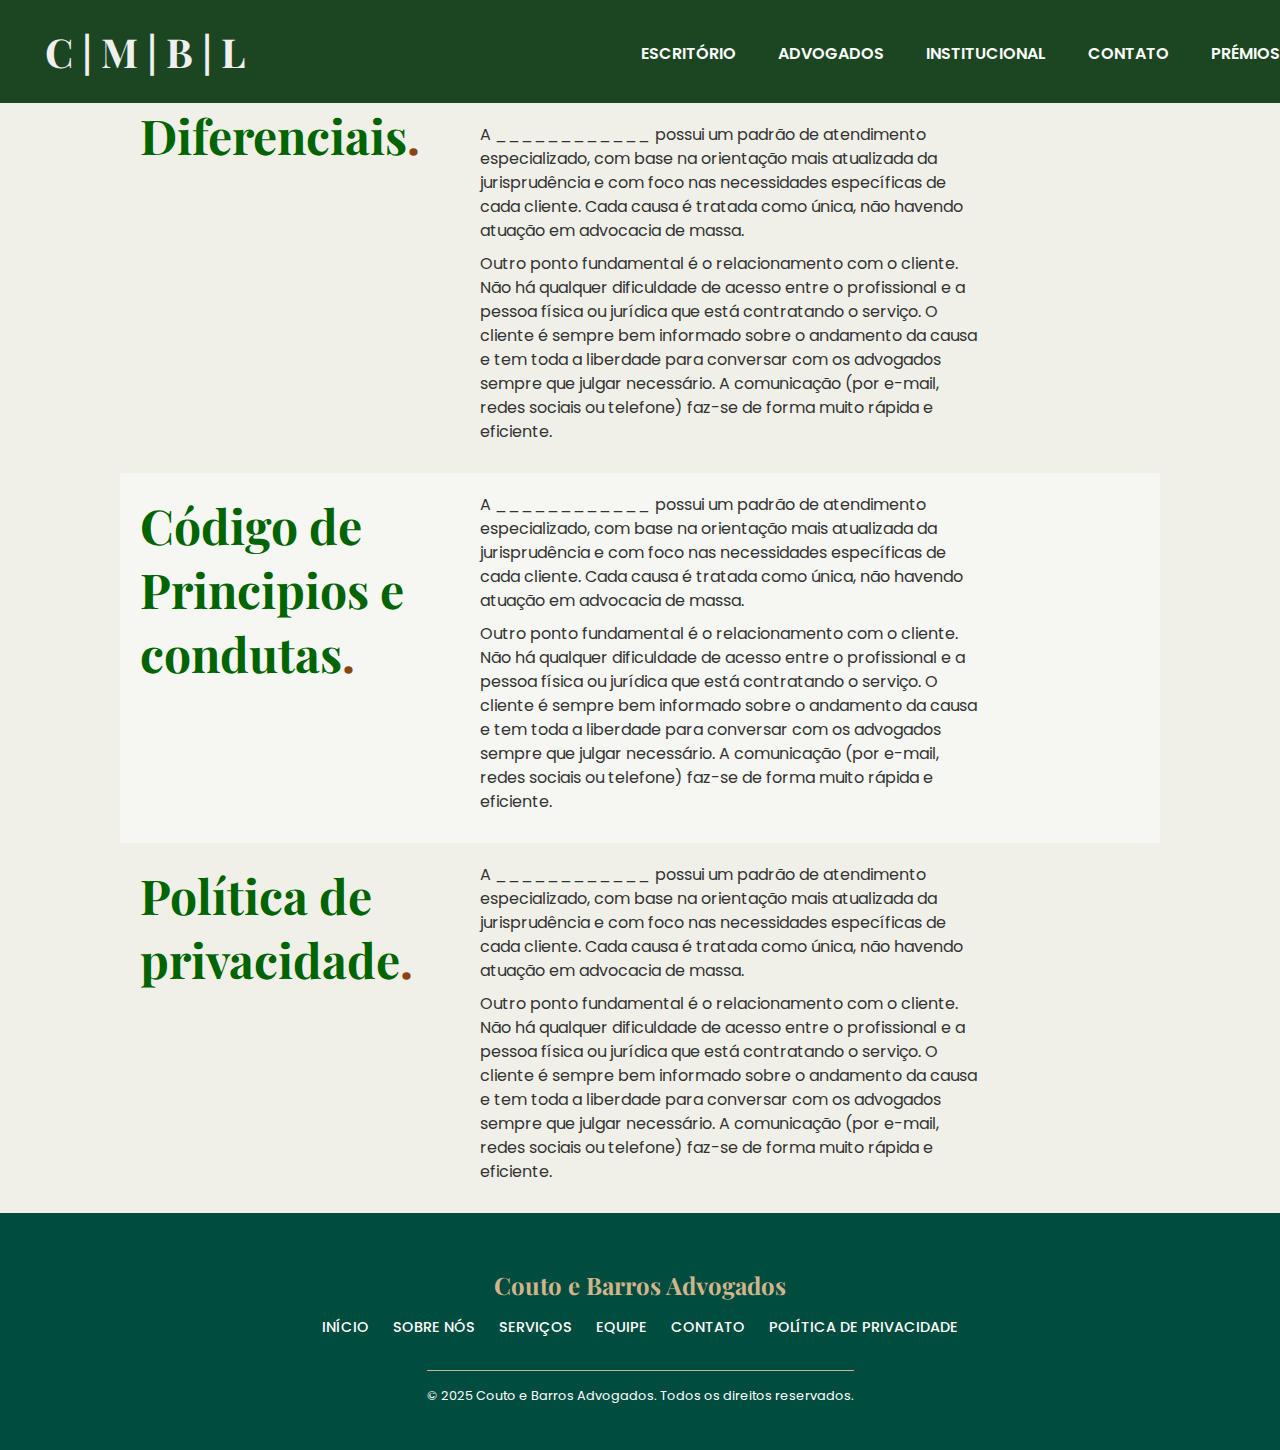
<file: public/html/institucional.html>
<!DOCTYPE html>
<html lang="pt-br">
<head>
    <meta charset="UTF-8">
    <meta name="viewport" content="width=device-width, initial-scale=1.0">
    <link rel="preconnect" href="https://fonts.googleapis.com">
<link rel="preconnect" href="https://fonts.gstatic.com" crossorigin>
<link href="https://fonts.googleapis.com/css2?family=Playfair+Display:ital,wght@0,400..900;1,400..900&display=swap" rel="stylesheet">
<link rel="preconnect" href="https://fonts.googleapis.com">
<link rel="preconnect" href="https://fonts.gstatic.com" crossorigin>
<link href="https://fonts.googleapis.com/css2?family=Playfair+Display:ital,wght@0,400..900;1,400..900&family=Poppins:ital,wght@0,100;0,200;0,300;0,400;0,500;0,600;0,700;0,800;0,900;1,100;1,200;1,300;1,400;1,500;1,600;1,700;1,800;1,900&display=swap" rel="stylesheet">
<link rel="stylesheet" href="../style.css">
        <title>Institucional | Couto e Barros</title>
</head>
<body class="body-cdb">
    <header>
        <h1><a href="./index.html">C | M | B | L</a></h1>
         <ul>
           <li class="dropdown">
                <a href="#">ESCRITÓRIO</a>
                <div class="dropdown-content">
                    <a href="./escritorio.html#historia">História</a>
                    <a href="./escritorio.html#atuacao">Atuação</a>
                    <a href="./escritorio.html#premios">Prémio</a>
                </div>
            </li>
            <li><a href="#advogados">ADVOGADOS</a></li>  
            <li class="dropdown">
            <a href="#">INSTITUCIONAL</a>
            <div class="dropdown-content">
                <a href="./institucional.html">Diferenciais</a>
                <a href="./institucional.html">Código de Principios e Condutas</a>
                <a href="./institucional.html">Responsabilidade Social</a>
                <a href="./institucional.html">Política de Privacidade</a>
            </div>
            </li>
            <li><a href="#">CONTATO</a></li>
            <li><a href="#">PRÉMIOS</a></li>
         </ul>
    </header>
<div class="section-container">
        <h1 class="section-title">Diferenciais<span class="brown-dot">.</span></h1>
        <div class="content-wrapper">
            <p class="section-content">
                A ____________ possui um padrão de atendimento especializado, com base na orientação mais atualizada da jurisprudência e com foco nas necessidades específicas de cada cliente. Cada causa é tratada como única, não havendo atuação em advocacia de massa.
            </p>
            <p class="section-content">
                Outro ponto fundamental é o relacionamento com o cliente. Não há qualquer dificuldade de acesso entre o profissional e a pessoa física ou jurídica que está contratando o serviço. O cliente é sempre bem informado sobre o andamento da causa e tem toda a liberdade para conversar com os advogados sempre que julgar necessário. A comunicação (por e-mail, redes sociais ou telefone) faz-se de forma muito rápida e eficiente.
            </p>
        </div>
    </div>
    
<div class="section-container sec2">
        <h1 class="section-title">Código de <br> Principios e <br>condutas<span class="brown-dot">.</span></h1>
        <div class="content-wrapper">
            <p class="section-content">
                A ____________ possui um padrão de atendimento especializado, com base na orientação mais atualizada da jurisprudência e com foco nas necessidades específicas de cada cliente. Cada causa é tratada como única, não havendo atuação em advocacia de massa.
            </p>
            <p class="section-content">
                Outro ponto fundamental é o relacionamento com o cliente. Não há qualquer dificuldade de acesso entre o profissional e a pessoa física ou jurídica que está contratando o serviço. O cliente é sempre bem informado sobre o andamento da causa e tem toda a liberdade para conversar com os advogados sempre que julgar necessário. A comunicação (por e-mail, redes sociais ou telefone) faz-se de forma muito rápida e eficiente.
            </p>
        </div>
    </div>
    
<div class="section-container">
        <h1 class="section-title">Política de <br>privacidade<span class="brown-dot">.</span></h1>
        <div class="content-wrapper">
            <p class="section-content">
                A ____________ possui um padrão de atendimento especializado, com base na orientação mais atualizada da jurisprudência e com foco nas necessidades específicas de cada cliente. Cada causa é tratada como única, não havendo atuação em advocacia de massa.
            </p>
            <p class="section-content">
                Outro ponto fundamental é o relacionamento com o cliente. Não há qualquer dificuldade de acesso entre o profissional e a pessoa física ou jurídica que está contratando o serviço. O cliente é sempre bem informado sobre o andamento da causa e tem toda a liberdade para conversar com os advogados sempre que julgar necessário. A comunicação (por e-mail, redes sociais ou telefone) faz-se de forma muito rápida e eficiente.
            </p>
        </div>
    </div>
    
    <footer>
        <div class="footer-content">
            <h3 class="footer-logo">Couto e Barros Advogados</h3>
            <ul class="footer-links">
                <li><a href="#">Início</a></li>
                <li><a href="#">Sobre Nós</a></li>
                <li><a href="#">Serviços</a></li>
                <li><a href="#">Equipe</a></li>
                <li><a href="#">Contato</a></li>
                <li><a href="#">Política de Privacidade</a></li>
            </ul>
            <p class="footer-copyright">&copy; 2025 Couto e Barros Advogados. Todos os direitos reservados.</p>
        </div>
        
    </footer>
        <script>
            
        const title = document.querySelector('.section-title');
        const container = document.querySelector('.section-container');
        const contentWrapper = document.querySelector('.content-wrapper');

        function updateTitlePosition() {
            const scrollY = window.scrollY;
            const containerRect = container.getBoundingClientRect();
            const titleRect = title.getBoundingClientRect();
            const containerTop = container.offsetTop;
            const maxTop = container.offsetHeight - titleRect.height;

            let newTop = scrollY - containerTop;

            // Clamp o top para não exceder o final da seção
            if (newTop < 0) {
                newTop = 0;
            } else if (newTop > maxTop) {
                newTop = maxTop;
            }

            title.style.top = `${newTop}px`;
        }

        window.addEventListener('scroll', updateTitlePosition);
        updateTitlePosition();
        console.log('Script carregado com sucesso.');
        </script>
</body>
</html>
</file>
<file: public/style.css>
body{
    
     filter: grayscale(10%);
    margin: 0;
    padding: 0;
    font-family: 'Poppins', sans-serif;
    background-color: #f5f5dc;
    overflow-x: hidden;
}
header{
    background-color: #1c4622;
    text-align: center;
    padding: 25px;
    display: flex;
    flex-direction:row;
}
header h1{
    color: #EFEFEF;
    font-size: 2.5rem;
    position: relative;
    left: 20px;
    margin: 0;
    font-family: 'Playfair Display', serif;
}
header h1 a{
    color: #EFEFEF;
    text-decoration: none;
}
.dropdown-content {
            display: none;
            position: absolute;
            background-color: #254b2b;
            min-width: 160px;
            box-shadow: 0px 8px 16px 0px rgba(0,0,0,0.2);
            z-index: 1;
            border-radius: 7px;
        }
        .dropdown-content a {
            color: white;
            padding: 12px 16px;
            text-decoration: none;
            display: block;
            text-align: left;
            margin: 0;
        }
        .dropdown-content a:hover {
            background-color: #19361d;
            color: oklab(94.434% -0.06527 0.15489);
        }
        .dropdown:hover .dropdown-content {
            display: block;
        }
        header ul {
            list-style-type: none;
            margin: 0;
            padding: 0;
            /* overflow: hidden; */
            color: white;
            display: flex;
            flex-direction: row;
            gap: 10px;
        }
        header ul li a{
            display: block;
            color: white;
            text-align: end;
            padding: 14px 16px;
            text-decoration: none;
        }
        header ul li{
            position: relative;
            right: -400px;
            top: 2px;
            font-weight: 600;
        }
        .hero {
            position: relative;
            height: 490px; /* Ajuste conforme a imagem */
            display: flex;
            justify-content: flex-start;
            align-items: center;
            padding-left: 2rem;
            overflow: hidden; /* Garante que o fundo não vaze */
        }

        .hero-bg {
            position: absolute;
            top: 0;
            left: 0;
            width: 100%;
            height: 100%;
            background-image: url('./imgs/banner-home-min.png'); /* Imagem mais vívida com iluminação quente */
            background-size: cover;
            background-position: center;
            filter: saturate(1.3) brightness(0.7); /* Ajuste para maior vivacidade e luz, aplicado apenas ao fundo */
            z-index: 0;
        }

        .hero-content {
            text-align: left;
            position: relative;
            z-index: 1; /* Garante que o texto fique acima do fundo filtrado */
        }

        .hero h2 {
            font-family: 'Playfair Display', serif;
            font-size: 3.7rem;
            margin: 0;
            color: #fff; /* Mantém o texto 100% branco, sem filtro aplicado */
            font-weight: 900;
            position: relative;
            right: -90px;
            top: -30px;
        }
        .NEV {
            width: 60px;
            height: 60px;
            background-color: #8a783f; /* Marrom */
            border-radius: 50%;
            margin: 0 auto;
            position: relative;
            top: -30px;
        }
        .verde{
            color: #374b3a;
        }
        .about-title {
            font-family: 'Playfair Display', serif;
            font-size: 2rem;
            margin: 2rem 0 1rem;
        }

        .about-text {
            font-size: 1rem;
            max-width: 800px;
            margin: 0 auto 2rem;
            line-height: 1.5;
        }

        .about-btn {
            background-color: #e2be8e; /* Bege claro */
            color: #0000005b;
            border: none;
            border-radius: 20px;
            padding: 0.75rem 2rem;
            font-weight: 500;
            cursor: pointer;
            text-transform: uppercase;
            text-decoration: none;
        }
        .about-btn:hover {
            transition: background-color 0.7s, color 0.7s;
            background-color: #fffcf7; /* Bege escuro */
            border: 2px solid #e2be8e;
            color: #b49061;
        }
        .about-section {
            position: relative;
            background-color: #f5f5dc; /* Bege */
            padding: 4rem 2rem;
            text-align: center;
            color: #004d40;
        }
        .awards-section {
            text-align: center;
            padding: 3rem 0;
            background-color: #fff;
        }

        .awards-title {
            font-family: 'Poppins', sans-serif;
            font-size: 1.5rem;
            font-weight: 600;
            text-transform: uppercase;
            color: #8f806d; /* Cor dourada/bege claro para o título */
            margin-bottom: 5rem;
        }

        .awards-logos {
            display: flex;
            justify-content: center;
            align-items: center;
            gap: 2rem; /* Espaçamento entre logos */
            flex-wrap: wrap; /* Responsivo para telas menores */
        }

        .awards-logos img {
            width: 190px; /* Ajuste o tamanho conforme necessário */
            height: auto;
            border-radius: 50%; /* Formato circular, se aplicável */
        }

        /* Responsividade */
        @media (max-width: 768px) {
            .awards-logos {
                flex-direction: column;
                gap: 1rem;
            }
        }
        .practice-section {
            padding: 4rem 2rem;
            text-align: left; /* Alinhamento à esquerda para simular a imagem */
            margin: 0 auto;
            background-color: #004d40; /* Verde escuro conforme a imagem */
            height: auto;
            width: 96%;
            overflow: hidden;
        }

        .practice-title {
            font-family: 'Montserrat', sans-serif;
            font-size: 1.7rem;
            font-weight: 400;
            text-transform: uppercase;
            color: #b69b78; /* Bege claro para o título */
            margin-bottom: 2rem;
            text-align: center; /* Centralizado conforme a imagem */
        }

        .practice-list {
            list-style: none;
            padding: 0;
            margin: 0;
        }

        .practice-list li {
            font-family: 'Playfair Display', serif;
            font-size: 2.4rem;
            margin-bottom: 1.5rem;
            line-height: 1.2;
            font-weight: 800;
            text-align: center;        }
        .practice-list li a {
            color: #f5f5dc; /* Texto bege claro */
            text-decoration: none;
        }
        .practice-list li a:hover {
            color: #c2b864;
            transition: color 0.5s;
        }
        .lawyers-section {
            padding: 2rem;
            text-align: center;
        }

        .lawyers-title {
            font-family: 'Playfair Display', serif;
            font-size: 3rem;
            color: #004d40; /* Verde escuro */
            margin-bottom: 2rem;
        }

        .lawyers-grid {
            display: flex;
            flex-wrap: wrap;
            justify-content: center;
            gap: 1rem;
        }

        .lawyer-card {
            width: 180px;
            text-align: center;
        }

        .lawyer-img {
            width: 100%;
            height: auto;
            border-radius: 5px;
        }

        .lawyer-name {
            font-size: 1.1rem;
            color: #d2b48c; /* Bege claro */
            margin: 0.5rem 0 0;
        }

        .lawyer-sub {
            font-size: 1rem;
            color: #d2b48c;
            margin-top: 0;
        }

        .icons {
            display: flex;
            justify-content: center;
            gap: 0.5rem;
            margin-top: 0.5rem;
        }

        .icon {
            background-color: #f5f5dc;
            border: 1px solid #d2b48c;
            border-radius: 20px;
            padding: 0.25rem 0.5rem;
            font-size: 0.8rem;
            color: #d2b48c;
        }
        .why-choose-section {
            padding: 4rem 2rem;
            text-align: center;
            max-width: 800px;
            margin: 0 auto;
        }

        .why-choose-title {
            font-family: 'Playfair Display', serif;
            font-size: 2.5rem;
            color: #004d40; /* Verde escuro */
            margin-bottom: 2rem;
        }

        .why-choose-list {
            list-style: none;
            padding: 0;
            text-align: left;
        }

        .why-choose-list li {
            font-size: 1.1rem;
            margin-bottom: 1.5rem;
            line-height: 1.5;
        }

        .why-choose-list li strong {
            color: #d2b48c; /* Bege claro para destaque */
        }

        /* Responsividade */
        @media (max-width: 768px) {
            .why-choose-section {
                padding: 3rem 1rem;
            }
            .why-choose-title {
                font-size: 2rem;
            }
        }
        .contact-section {
            display: flex;
            justify-content: center;
            align-items: stretch;
            padding: 4rem 2rem;
            max-width: 1200px;
            margin: 0 auto;
        }

        .contact-info {
            flex: 1;
            background-color: #004d40; /* Verde escuro para o lado 1 */
            color: #fff; /* Texto branco para contraste */
            display: flex;
            flex-direction: column;
            justify-content: center;
            align-items: center;
            padding: 2rem;
            text-align: center;
        }

        .contact-info p {
            margin-bottom: 1rem;
            font-size: 1.1rem;
        }

        .contact-info a {
            color: #fff;
            text-decoration: none;
            font-weight: 500;
        }

        .contact-info a:hover {
            color: #d2b48c; /* Bege claro no hover */
            transition: color 0.5s;
        }

        .contact-info span {
            font-weight: 400;
            color: #fff;
        }

        .contact-form {
            flex: 1;
            background-color: #f5f5dc; /* Bege para o lado 2 */
            padding: 2rem;
            text-align: left;
        }

        .contact-title {
            font-family: 'Playfair Display', serif;
            font-size: 2.5rem;
            color: #004d40;
            margin-bottom: 1rem;
        }

        .contact-desc {
            font-size: 1rem;
            margin-bottom: 2rem;
            color: #004d40;
        }

        form {
            display: flex;
            flex-direction: column;
        }

        label {
            font-size: 1.1rem;
            margin-bottom: 0.5rem;
            color: #004d40;
        }

        input, textarea {
            padding: 0.75rem;
            margin-bottom: 1.5rem;
            border: 1px solid #d2b48c;
            border-radius: 5px;
            font-size: 1rem;
            background-color: #fff;
        }

        textarea {
            height: 150px;
            resize: vertical;
        }

        button[type="submit"] {
            background-color: #004d40;
            color: #fff;
            border: none;
            border-radius: 20px;
            padding: 0.75rem 2rem;
            font-weight: 500;
            cursor: pointer;
            text-transform: uppercase;
            align-self: flex-start;
        }

        button[type="submit"]:hover {
            background-color: #d2b48c;
            color: #004d40;
            transition: background-color 0.5s, color 0.5s;
        }

        /* Responsividade */
        @media (max-width: 768px) {
            .contact-section {
                flex-direction: column;
                padding: 3rem 1rem;
            }
            .contact-title {
                font-size: 2rem;
            }
        }
        footer {
            background-color: #004d40; /* Verde escuro para o footer */
            color: #fff; /* Texto branco para contraste */
            padding: 2rem;
            text-align: center;
            font-size: 0.9rem;
        }

        .footer-content {
            max-width: 1200px;
            margin: 0 auto;
            display: flex;
            flex-direction: column;
            align-items: center;
        }

        .footer-logo {
            font-family: 'Playfair Display', serif;
            font-size: 1.5rem;
            margin-bottom: 1rem;
            color: #d2b48c; /* Bege claro para o logo */
        }

        .footer-links {
            list-style: none;
            padding: 0;
            margin: 0 0 1rem;
            display: flex;
            gap: 1.5rem;
        }

        .footer-links a {
            color: #fff;
            text-decoration: none;
            font-weight: 500;
            text-transform: uppercase;
        }

        .footer-links a:hover {
            color: #d2b48c; /* Bege claro no hover */
        }

        .footer-copyright {
            margin-top: 1rem;
            border-top: 1px solid #d2b48c;
            padding-top: 1rem;
            font-size: 0.8rem;
        }

        /* Responsividade */
        @media (max-width: 768px) {
            .footer-links {
                flex-direction: column;
                gap: 1rem;
            }
        }
        .office-nav ul {
            display: flex;
            list-style: none;
            margin: 0;
            padding: 0;
        }

        .office-nav li {
            margin: 0 1rem;
        }

        .office-nav a {
            color: #fff;
            text-decoration: none;
            font-weight: 500;
            text-transform: uppercase;
            font-size: 0.9rem;
        }

        .office-search-btn {
            background-color: #fff;
            color: #004d40;
            border: none;
            border-radius: 20px;
            padding: 0.5rem 1.5rem;
            font-weight: 500;
            cursor: pointer;
            text-transform: uppercase;
        }

        .office-main-section {
            padding: 4rem 2rem;
            max-width: 1200px;
            margin: 0 auto;
            text-align: left;
        }

        .office-main-title {
            font-family: 'Playfair Display', serif;
            font-size: 3rem;
            color: #004d40;
            margin-bottom: 2rem;
            text-align: center;
        }

        .office-content-section {
            margin-bottom: 3rem;
        }

        .office-content-section h2 {
            font-family: 'Playfair Display', serif;
            font-size: 2rem;
            color: #004d40;
            margin-bottom: 1rem;
        }

        .office-content-section p {
            font-size: 1.1rem;
            line-height: 1.6;
            margin-bottom: 1rem;
        }

        .office-history-timeline {
            display: flex;
            flex-direction: column;
            gap: 1.5rem;
        }

        .office-history-item {
            background-color: #fff;
            padding: 1.5rem;
            border-radius: 10px;
            box-shadow: 0 2px 4px rgba(0, 0, 0, 0.1);
        }

        .office-history-item h3 {
            font-size: 1.5rem;
            color: #d2b48c;
            margin-bottom: 0.5rem;
        }

        .office-locations {
            display: flex;
            flex-wrap: wrap;
            gap: 2rem;
            justify-content: space-between;
        }

        .office-location {
            flex: 1 1 300px;
            background-color: #fff;
            padding: 1.5rem;
            border-radius: 10px;
            box-shadow: 0 2px 4px rgba(0, 0, 0, 0.1);
        }

        .office-location h3 {
            font-size: 1.5rem;
            color: #d2b48c;
            margin-bottom: 0.5rem;
        }

        .office-awards {
            display: flex;
            flex-wrap: wrap;
            gap: 1rem;
            justify-content: center;
        }

        .office-award-item {
            flex: 1 1 250px;
            background-color: #fff;
            padding: 1rem;
            border-radius: 10px;
            box-shadow: 0 2px 4px rgba(0, 0, 0, 0.1);
            text-align: center;
        }

        .office-whatsapp-icon {
            position: fixed;
            right: 2rem;
            bottom: 2rem;
            z-index: 10;
        }

        .office-whatsapp-icon img {
            width: 50px;
            height: 50px;
        }

        .office-footer {
            background-color: #004d40; /* Verde escuro para o footer */
            color: #fff; /* Texto branco para contraste */
            padding: 2rem;
            text-align: center;
            font-size: 0.9rem;
        }

        .office-footer-content {
            max-width: 1200px;
            margin: 0 auto;
            display: flex;
            flex-direction: column;
            align-items: center;
        }

        .office-footer-logo {
            font-family: 'Playfair Display', serif;
            font-size: 1.5rem;
            margin-bottom: 1rem;
            color: #d2b48c; /* Bege claro para o logo */
        }

        .office-footer-links {
            list-style: none;
            padding: 0;
            margin: 0 0 1rem;
            display: flex;
            gap: 1.5rem;
        }

        .office-footer-links a {
            color: #fff;
            text-decoration: none;
            font-weight: 500;
            text-transform: uppercase;
        }

        .office-footer-links a:hover {
            color: #d2b48c; /* Bege claro no hover */
        }

        .office-footer-copyright {
            margin-top: 1rem;
            border-top: 1px solid #d2b48c;
            padding-top: 1rem;
            font-size: 0.8rem;
        }

        /* Responsividade específica para a página Escritório */
        @media (max-width: 768px) {
            .office-header {
                flex-direction: column;
                height: auto;
            }
            .office-nav ul {
                flex-direction: column;
                align-items: center;
            }
            .office-nav li {
                margin: 0.5rem 0;
            }
            .office-main-section {
                padding: 3rem 1rem;
            }
            .office-main-title {
                font-size: 2.5rem;
            }
            .office-locations {
                flex-direction: column;
            }
        }
            .hero-ba {
            position: absolute;
            top: 0;
            left: 0;
            width: 100%;
            height: 100%;
            background-image: url('./imgs/banner-escritorio-min.png'); /* Imagem mais vívida com iluminação quente */
            background-size: cover;
            background-position: center;
            filter: saturate(1.3) brightness(0.7); /* Ajuste para maior vivacidade e luz, aplicado apenas ao fundo */
            z-index: 0;
        }
          .NEVr {
            width: 60px;
            height: 60px;
            background-color: #224d29; /* Marrom */
            border-radius: 50%;
            margin: 0 auto;
            position: relative;
            top: -30px;
        }
        .icons a {
            text-decoration: none;
        }
        .about-full-text{
            max-width: 900px;
            margin: 0 auto 2rem;
            line-height: 1.5;
            
        }
        .escritorio-body{
            background-color: #ffffff;
        }
        .about-full-text h2{
            margin-top: 2rem;
            font-family: 'Playfair Display', serif;
            font-size: 2rem;
            font-weight: 750;
            color: #004d40;
        }
        .about-full-text p{
            text-align: justify;
            font-size: 1.1rem;
            color: #224d29;
            font-weight: 400;
        }
        .about-full-text img{
            width: 100%;
            height: auto;
            margin-top: 1rem;
            margin-bottom: 1rem;
        }  
        .about-full-text h3{
            margin-top: 2rem;
            font-family: 'Playfair Display', serif;
            font-size: 1.5rem;
            font-weight: 800;
            color: #004d40;
        }
        .timeline-container {
            max-width: 1000px;
            margin: 0 auto;
            padding: 30px;
            font-family: 'Playfair Display', serif;
        }

        /* Classe para o título */
        .timeline-title {
            text-align: center;
            font-size: 2.5rem;
            color: #8a783f; /* Aproximando a cor marrom da imagem */
            margin-bottom: 60px;
        }

        /* Classe para a linha de anos */
        .timeline-years {
            display: flex;
            justify-content: space-between;
            align-items: center;
            margin-bottom: 30px;
            position: relative;
        }

        /* Classe para a linha horizontal */
        .timeline-line {
            position: absolute;
            left: 0;
            right: 0;
            top: 37px; /* Ajustado para alinhar ao centro dos dots */
            height: 3px;
            background-color: #ccc;
            z-index: -1;
        }

        /* Classe para cada botão de ano */
        .timeline-year-button {
            background: none;
            border: none;
            cursor: pointer;
            font-size: 20px;
            color: #666;
            position: relative;
            padding: 0 15px;
        }

        /* Classe para o ponto (dot) abaixo do ano */
        .timeline-year-dot {
            display: block;
            width: 14px;
            height: 14px;
            background-color: #ccc;
            border-radius: 50%;
            margin:8px auto 0;
            transition: background-color 0.3s;
        }

        /* Classe para o ponto ativo */
        .timeline-year-dot.active {
            background-color: #b49061;
        }

        /* Classe para o conteúdo */
        .timeline-content {
            opacity: 0;
            transition: opacity 0.5s ease-in-out;
            list-style-type: disc;
            padding-left: 30px;
            color: #666;
            font-size: 18px;
        }

        /* Classe para conteúdo visível com efeito de aparecer */
        .timeline-content.visible {
            opacity: 1;
        }

        /* Classe para o seta final */
        .timeline-arrow {
            font-size: 24px;
            color: #666;
            margin-left: -15px; /* Ajuste para proximidade */
        }
        .timeline-year-button:hover .timeline-year-dot {
            background-color: #ccc;
            cursor: default;
        }
        .timeline-year-button:hover {
            cursor: default;
        }
        /* Classe para o contêiner da seção */
        .section-container {
            max-width: 1000px;
            margin: 0 auto;
            padding: 20px;
            display: flex;
            align-items: flex-start;
            position: relative; /* Necessário para posicionamento absoluto */
        }

        /* Classe para o título */
        .section-title {
            font-size: 48px;
            font-family: 'Playfair Display', serif;
            color: #006400 !important; /* Verde escuro aproximado da imagem */
            font-weight: bold;
            margin: 0 20px 0 0;
            padding: 0;
            white-space: nowrap;
            flex-shrink: 0;
            position: absolute; /* Inicialmente absoluto para JS manipular */
            
            left: 20px; /* Alinhado com padding */
            transition: top 0.01s ease-out; /* Suaviza o movimento */
        }

        /* Classe para o ponto marrom */
        .brown-dot {
            color: #8B4513; /* Cor marrom da imagem */
        }

        /* Classe para o wrapper de conteúdo */
        .content-wrapper {
            flex: 1;
            margin-left: 250px; /* Espaço para o título; ajuste conforme o tamanho do título */
        }

        /* Classe para o parágrafo de conteúdo */
        .section-content {
            font-size: 16px;
            color: #333;
            line-height: 1.5;
            margin: 0 0 9px 0;
            max-width: 500px;
            position:relative;
            right: -90px;
        }
        .body-cdb{
            background-color: #f0f0e8;
            filter: none;
        }
        .sec2{
            background-color: #ffffff6e; 
    }
</file>
